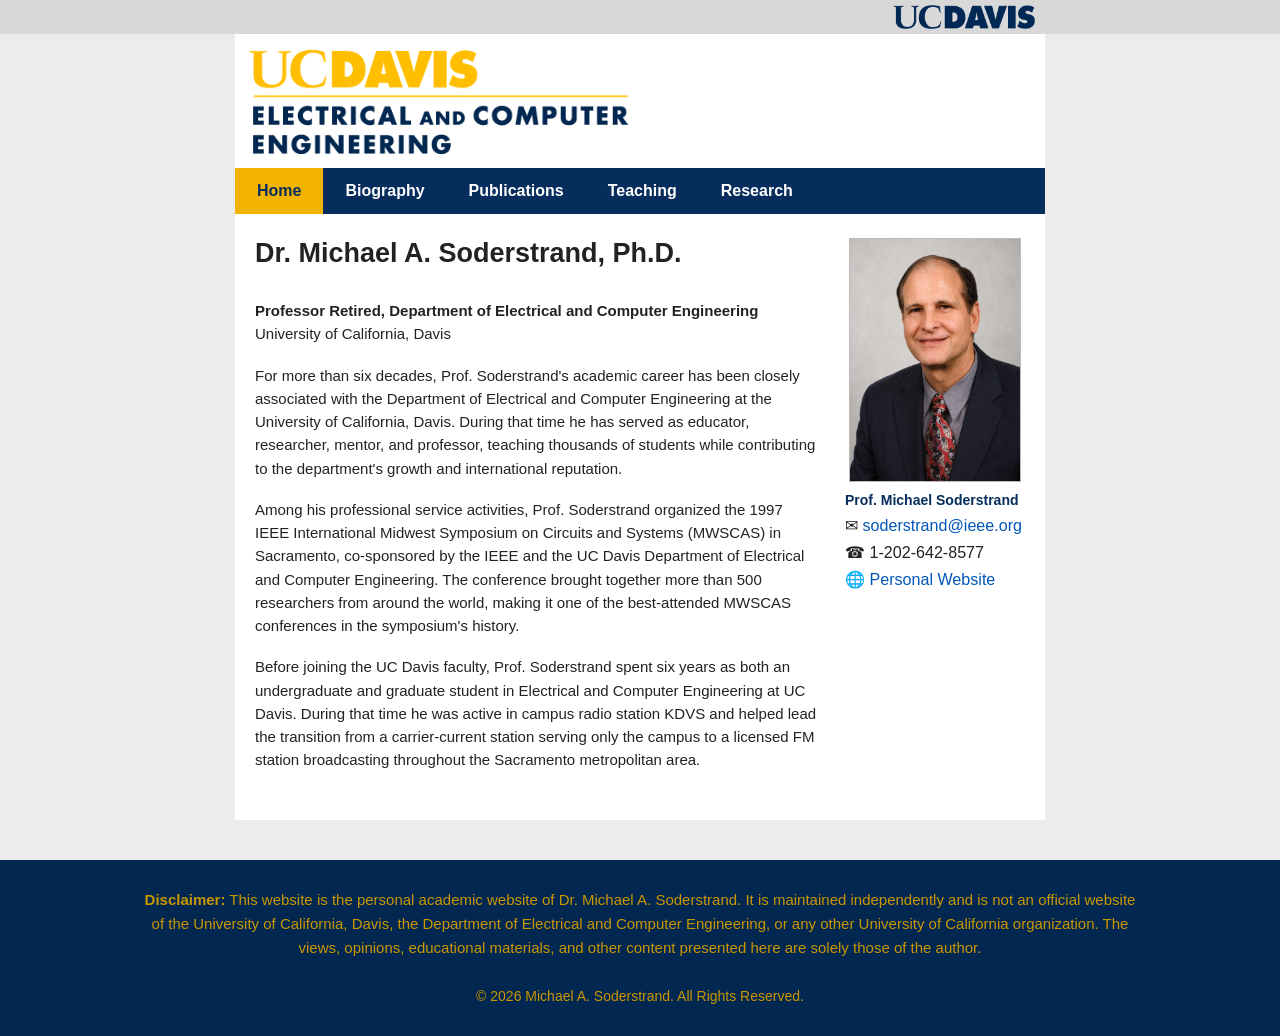
<file: index.html>
<!DOCTYPE html>

<html lang="en">
<head>
<meta charset="utf-8"/>
<meta content="width=device-width, initial-scale=1.0" name="viewport"/>
<title>UCDavis.tv</title>
<link href="css/main.css" rel="stylesheet"/>
</head>
<body>
<div class="topbar">
<div class="page">
<img alt="UC Davis" class="ucd-top-logo" src="images/logo1.png"/>
</div>
</div>
<div class="page">
<header class="masthead">
<img alt="UC Davis ECE" class="logo" src="images/logo.png"/>
</header>
<nav class="nav">
<a class="active" href="#">Home</a>
<a href="#">Biography</a>
<a href="#">Publications</a>
<a href="#">Teaching</a>
<a href="#">Research</a>
</nav>
<main class="content">
<section class="left">
<h1>Dr. Michael A. Soderstrand, Ph.D.</h1>
<div style="height:0.5em;"></div>
<p><strong>Professor Retired, Department of Electrical and Computer Engineering</strong><br/>
University of California, Davis</p>

<p class="intro">For more than six decades, Prof. Soderstrand's academic career has been closely associated with the Department of Electrical and Computer Engineering at the University of California, Davis. During that time he has served as educator, researcher, mentor, and professor, teaching thousands of students while contributing to the department's growth and international reputation.</p>
<p>Among his professional service activities, Prof. Soderstrand organized the 1997 IEEE International Midwest Symposium on Circuits and Systems (MWSCAS) in Sacramento, co-sponsored by the IEEE and the UC Davis Department of Electrical and Computer Engineering. The conference brought together more than 500 researchers from around the world, making it one of the best-attended MWSCAS conferences in the symposium's history.</p>
<p>Before joining the UC Davis faculty, Prof. Soderstrand spent six years as both an undergraduate and graduate student in Electrical and Computer Engineering at UC Davis. During that time he was active in campus radio station KDVS and helped lead the transition from a carrier-current station serving only the campus to a licensed FM station broadcasting throughout the Sacramento metropolitan area.</p>

</section>
<aside class="right">
<img alt="Prof. Michael Soderstrand" class="portrait" src="images/soderstrand.jpg"/>
<div class="contact">
<h2>Prof. Michael Soderstrand</h2>
<p style="font-size:1.15em;">✉ <a href="mailto:soderstrand@ieee.org">soderstrand@ieee.org</a></p>
<p style="font-size:1.15em;">☎ 1-202-642-8577</p>
<p style="font-size:1.15em;">🌐 <a href="http://soderstrand.com">Personal Website</a></p>
</div>
</aside>
</main>
</div>

<footer style="background:#022851;color:#C99700;margin-top:40px;padding:28px 40px;text-align:center;">
  <div style="max-width:1000px;margin:0 auto;font-size:15px;line-height:1.6;">
    <strong>Disclaimer:</strong> This website is the personal academic website of Dr. Michael A. Soderstrand.
    It is maintained independently and is not an official website of the University of California, Davis,
    the Department of Electrical and Computer Engineering, or any other University of California organization.
    The views, opinions, educational materials, and other content presented here are solely those of the author.
    <br/><br/>
    <span style="font-size:14px;">&copy; 2026 Michael A. Soderstrand. All Rights Reserved.</span>
  </div>
</footer>

</body>
</html>
</file>
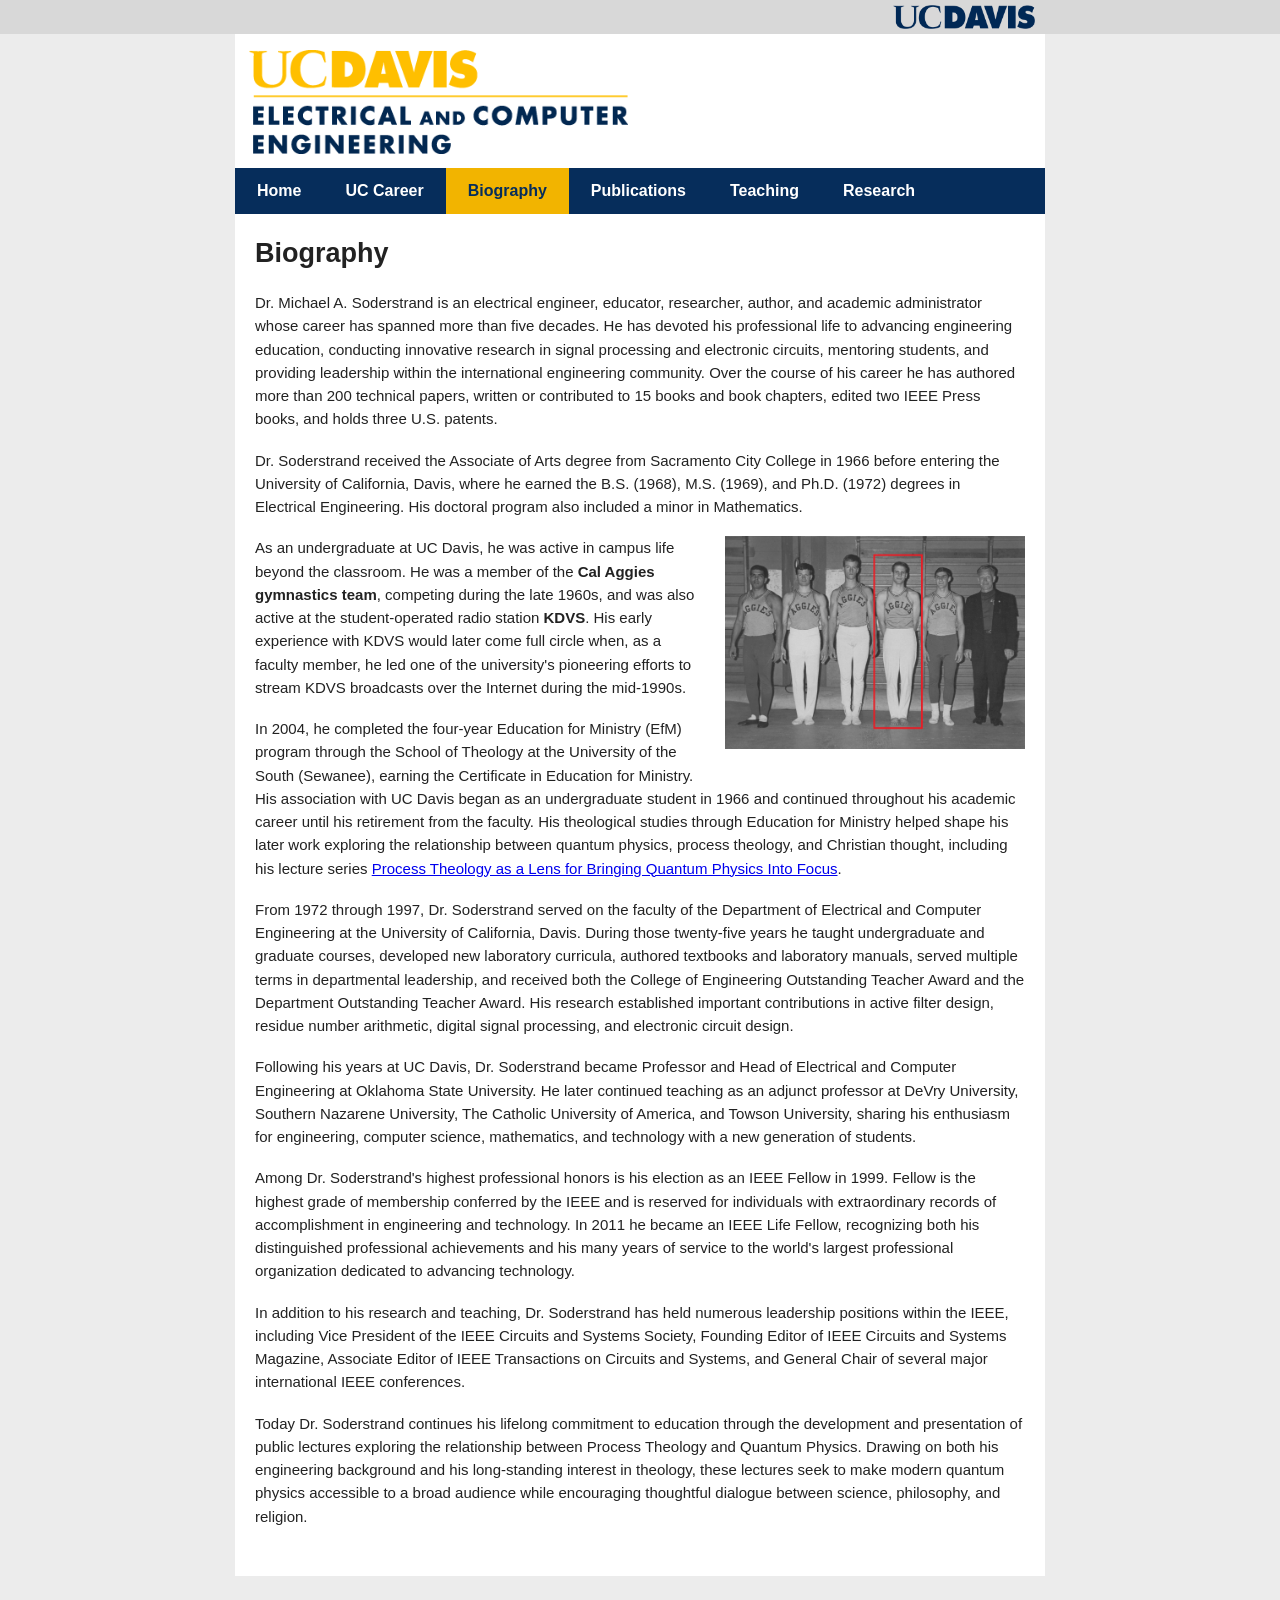
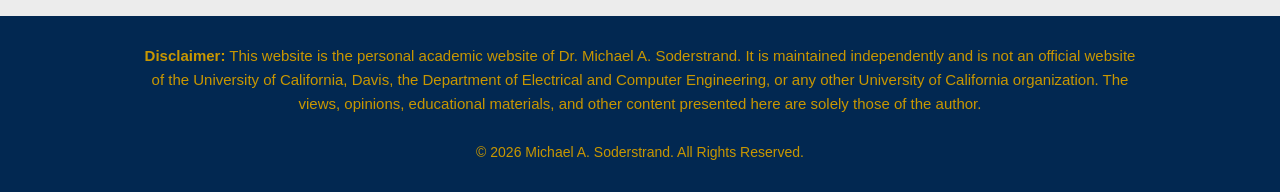
<file: biography.html>
<!DOCTYPE html>

<html lang="en">
<head>
<meta charset="utf-8"/>
<meta content="width=device-width, initial-scale=1.0" name="viewport"/>
<title>UCDavis.tv</title>
<link href="css/main.css" rel="stylesheet"/>
</head>
<body>
<div class="topbar">
<div class="page">
<img alt="UC Davis" class="ucd-top-logo" src="images/logo1.png"/>
</div>
</div>
<div class="page">
<header class="masthead">
<img alt="UC Davis ECE" class="logo" src="images/logo.png"/>
</header>
<nav class="nav">
<a href="index.html">Home</a>
<a href="uc-career.html">UC Career</a>
<a class="active" href="biography.html">Biography</a>
<a href="publications.html">Publications</a>
<a href="teaching.html">Teaching</a>
<a href="research.html">Research</a>
</nav>
<main class="content"><section class="left"><h1>Biography</h1><p>Dr. Michael A. Soderstrand is an electrical engineer, educator, researcher, author, and academic administrator whose career has spanned more than five decades. He has devoted his professional life to advancing engineering education, conducting innovative research in signal processing and electronic circuits, mentoring students, and providing leadership within the international engineering community. Over the course of his career he has authored more than 200 technical papers, written or contributed to 15 books and book chapters, edited two IEEE Press books, and holds three U.S. patents.</p>
<p>Dr. Soderstrand received the Associate of Arts degree from Sacramento City College in 1966 before entering the University of California, Davis, where he earned the B.S. (1968), M.S. (1969), and Ph.D. (1972) degrees in Electrical Engineering. His doctoral program also included a minor in Mathematics.</p>
<img alt="Cal Aggies Gymnastics Team" src="photos/aggies.jpg" style="float:right;width:300px;margin:0 0 20px 25px;"/>
<p>As an undergraduate at UC Davis, he was active in campus life beyond the classroom. He was a member of the <strong>Cal Aggies gymnastics team</strong>, competing during the late 1960s, and was also active at the student-operated radio station <strong>KDVS</strong>. His early experience with KDVS would later come full circle when, as a faculty member, he led one of the university's pioneering efforts to stream KDVS broadcasts over the Internet during the mid-1990s.</p>
<p>In 2004, he completed the four-year Education for Ministry (EfM) program through the School of Theology at the University of the South (Sewanee), earning the Certificate in Education for Ministry. His association with UC Davis began as an undergraduate student in 1966 and continued throughout his academic career until his retirement from the faculty. His theological studies through Education for Ministry helped shape his later work exploring the relationship between quantum physics, process theology, and Christian thought, including his lecture series <a href="http://ProcessQuantum.org">Process Theology as a Lens for Bringing Quantum Physics Into Focus</a>.</p>
<div style="clear:both;"></div>
<p>From 1972 through 1997, Dr. Soderstrand served on the faculty of the Department of Electrical and Computer Engineering at the University of California, Davis. During those twenty-five years he taught undergraduate and graduate courses, developed new laboratory curricula, authored textbooks and laboratory manuals, served multiple terms in departmental leadership, and received both the College of Engineering Outstanding Teacher Award and the Department Outstanding Teacher Award. His research established important contributions in active filter design, residue number arithmetic, digital signal processing, and electronic circuit design.</p><p>Following his years at UC Davis, Dr. Soderstrand became Professor and Head of Electrical and Computer Engineering at Oklahoma State University. He later continued teaching as an adjunct professor at DeVry University, Southern Nazarene University, The Catholic University of America, and Towson University, sharing his enthusiasm for engineering, computer science, mathematics, and technology with a new generation of students.</p><p>Among Dr. Soderstrand's highest professional honors is his election as an IEEE Fellow in 1999. Fellow is the highest grade of membership conferred by the IEEE and is reserved for individuals with extraordinary records of accomplishment in engineering and technology. In 2011 he became an IEEE Life Fellow, recognizing both his distinguished professional achievements and his many years of service to the world's largest professional organization dedicated to advancing technology.</p><p>In addition to his research and teaching, Dr. Soderstrand has held numerous leadership positions within the IEEE, including Vice President of the IEEE Circuits and Systems Society, Founding Editor of IEEE Circuits and Systems Magazine, Associate Editor of IEEE Transactions on Circuits and Systems, and General Chair of several major international IEEE conferences.</p><p>Today Dr. Soderstrand continues his lifelong commitment to education through the development and presentation of public lectures exploring the relationship between Process Theology and Quantum Physics. Drawing on both his engineering background and his long-standing interest in theology, these lectures seek to make modern quantum physics accessible to a broad audience while encouraging thoughtful dialogue between science, philosophy, and religion.</p></section></main>
</div>
<footer style="background:#022851;color:#C99700;margin-top:40px;padding:28px 40px;text-align:center;">
<div style="max-width:1000px;margin:0 auto;font-size:15px;line-height:1.6;">
<strong>Disclaimer:</strong> This website is the personal academic website of Dr. Michael A. Soderstrand.
    It is maintained independently and is not an official website of the University of California, Davis,
    the Department of Electrical and Computer Engineering, or any other University of California organization.
    The views, opinions, educational materials, and other content presented here are solely those of the author.
    <br/><br/>
<span style="font-size:14px;">© 2026 Michael A. Soderstrand. All Rights Reserved.</span>
</div>
</footer>
</body>
</html>
</file>
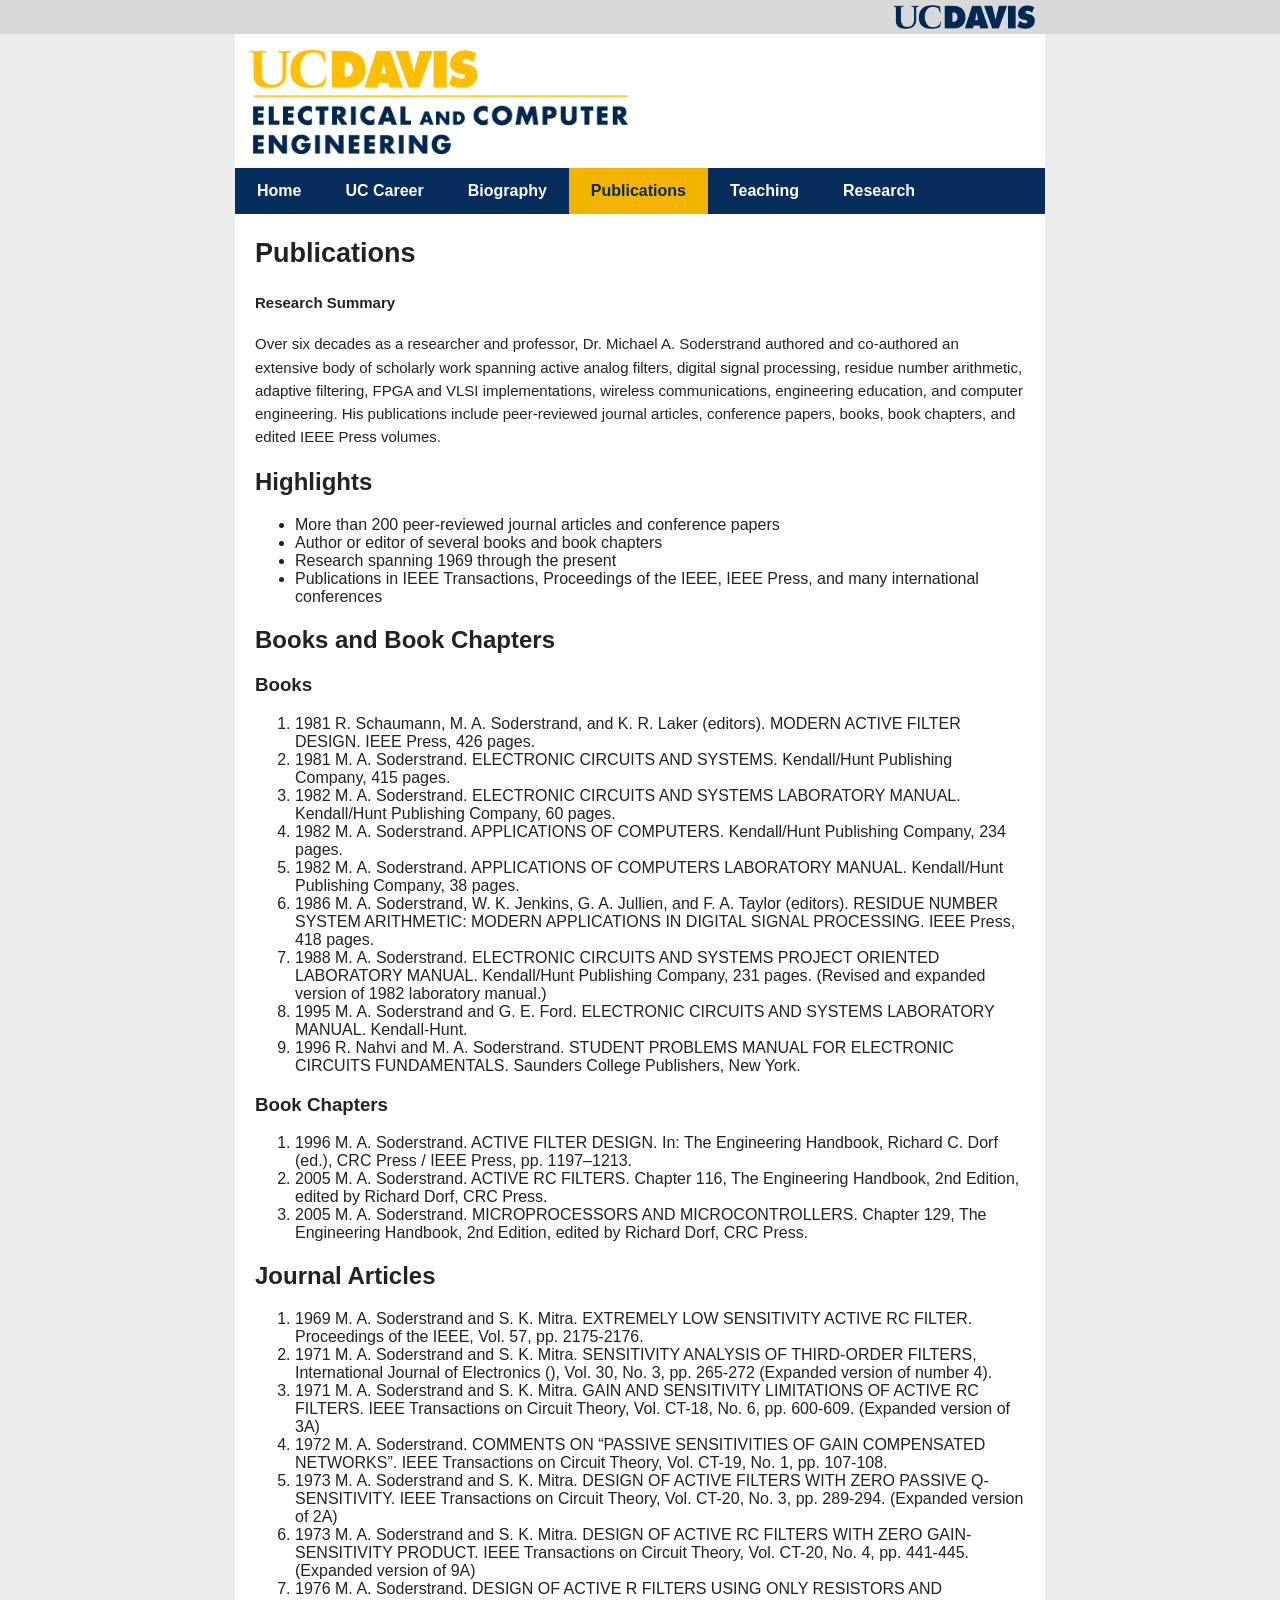
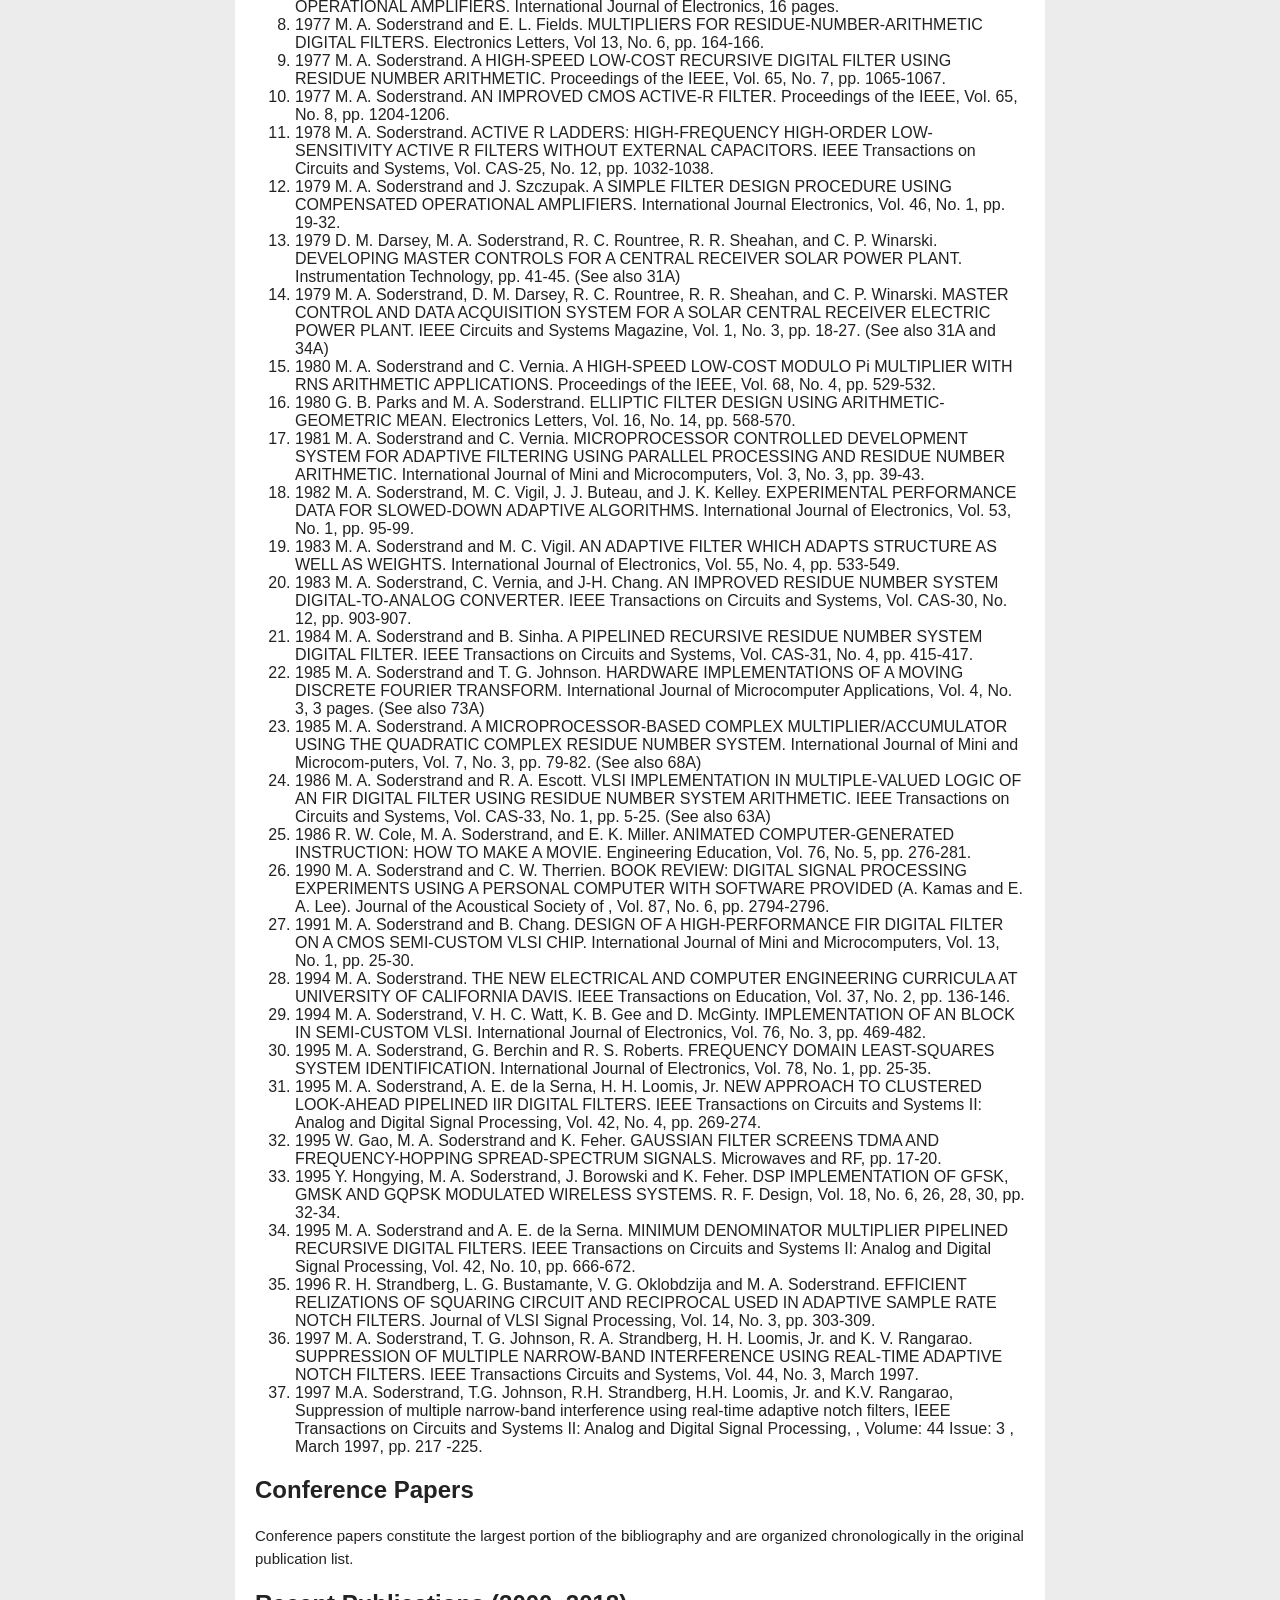
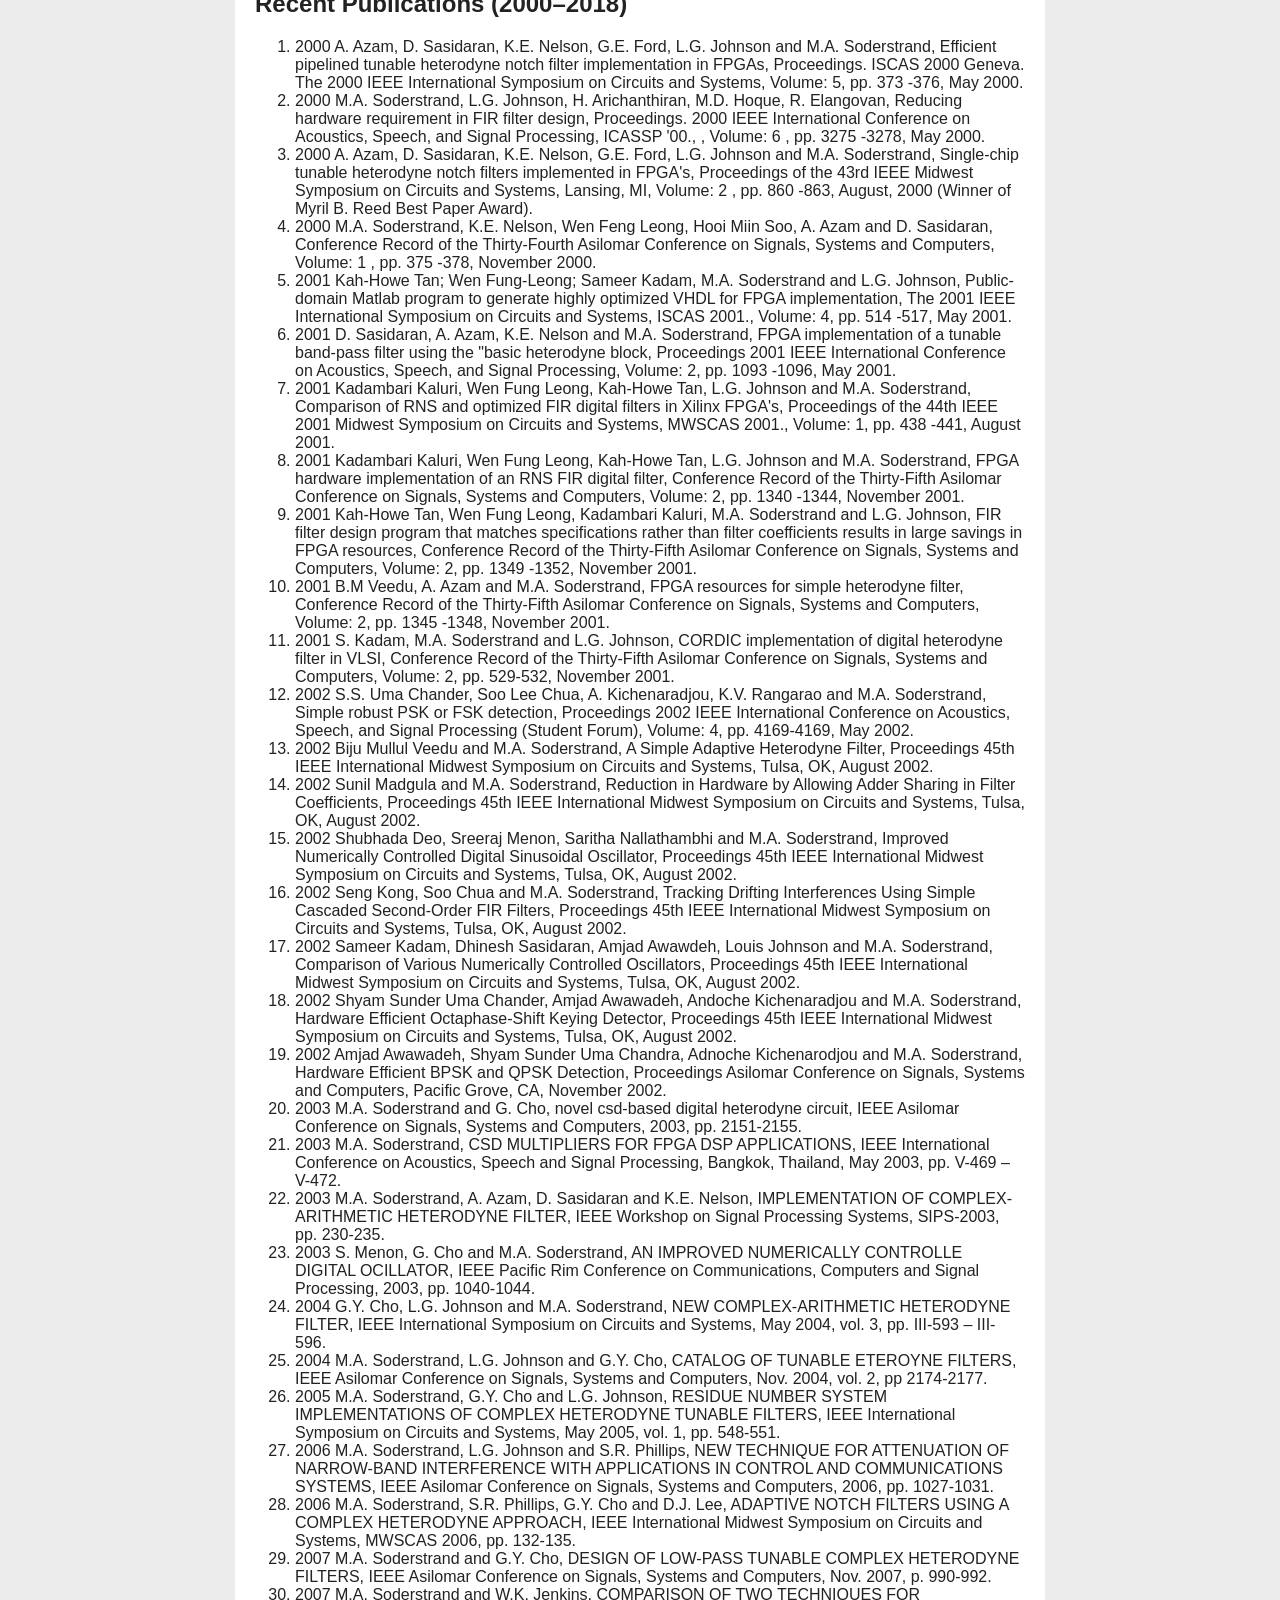
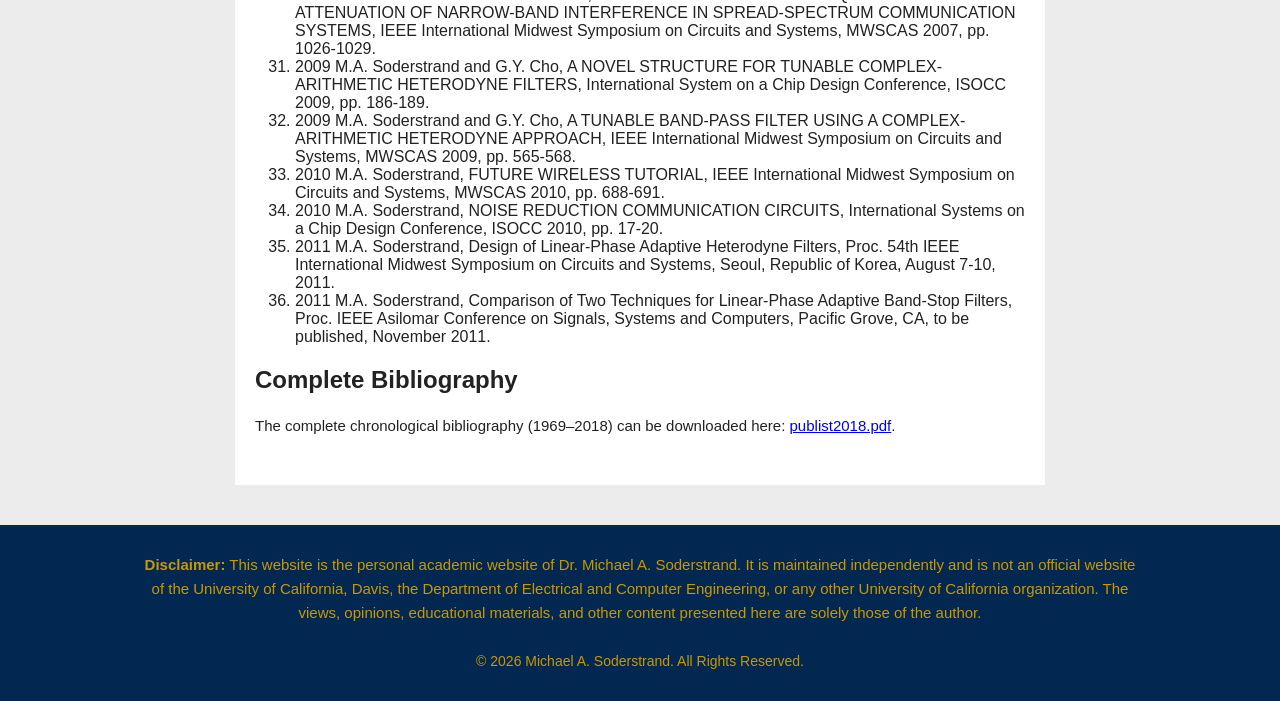
<file: publications.html>
<!DOCTYPE html>

<html lang="en">
<head>
<meta charset="utf-8"/>
<meta content="width=device-width, initial-scale=1.0" name="viewport"/>
<title>UCDavis.tv</title>
<link href="css/main.css" rel="stylesheet"/>
</head>
<body>
<div class="topbar">
<div class="page">
<img alt="UC Davis" class="ucd-top-logo" src="images/logo1.png"/>
</div>
</div>
<div class="page">
<header class="masthead">
<img alt="UC Davis ECE" class="logo" src="images/logo.png"/>
</header>
<nav class="nav">
<a href="index.html">Home</a>
<a href="uc-career.html">UC Career</a>
<a href="biography.html">Biography</a>
<a class="active" href="publications.html">Publications</a>
<a href="teaching.html">Teaching</a>
<a href="research.html">Research</a>
</nav>
<main class="content"><section class="left">
<h1>Publications</h1>
<p><strong>Research Summary</strong></p>
<p>Over six decades as a researcher and professor, Dr. Michael A. Soderstrand authored and co-authored an extensive body of scholarly work spanning active analog filters, digital signal processing, residue number arithmetic, adaptive filtering, FPGA and VLSI implementations, wireless communications, engineering education, and computer engineering. His publications include peer-reviewed journal articles, conference papers, books, book chapters, and edited IEEE Press volumes.</p>
<h2>Highlights</h2>
<ul>
<li>More than 200 peer-reviewed journal articles and conference papers</li>
<li>Author or editor of several books and book chapters</li>
<li>Research spanning 1969 through the present</li>
<li>Publications in IEEE Transactions, Proceedings of the IEEE, IEEE Press, and many international conferences</li>
</ul>
<h2>Books and Book Chapters</h2>
<div><h3>Books</h3><ol><li>1981 R. Schaumann, M. A. Soderstrand, and K. R. Laker (editors). MODERN ACTIVE FILTER DESIGN. IEEE Press, 426 pages.</li><li>1981 M. A. Soderstrand. ELECTRONIC CIRCUITS AND SYSTEMS. Kendall/Hunt Publishing Company, 415 pages.</li><li>1982 M. A. Soderstrand. ELECTRONIC CIRCUITS AND SYSTEMS LABORATORY MANUAL. Kendall/Hunt Publishing Company, 60 pages.</li><li>1982 M. A. Soderstrand. APPLICATIONS OF COMPUTERS. Kendall/Hunt Publishing Company, 234 pages.</li><li>1982 M. A. Soderstrand. APPLICATIONS OF COMPUTERS LABORATORY MANUAL. Kendall/Hunt Publishing Company, 38 pages.</li><li>1986 M. A. Soderstrand, W. K. Jenkins, G. A. Jullien, and F. A. Taylor (editors). RESIDUE NUMBER SYSTEM ARITHMETIC: MODERN APPLICATIONS IN DIGITAL SIGNAL PROCESSING. IEEE Press, 418 pages.</li><li>1988 M. A. Soderstrand. ELECTRONIC CIRCUITS AND SYSTEMS PROJECT ORIENTED LABORATORY MANUAL. Kendall/Hunt Publishing Company, 231 pages. (Revised and expanded version of 1982 laboratory manual.)</li><li>1995 M. A. Soderstrand and G. E. Ford. ELECTRONIC CIRCUITS AND SYSTEMS LABORATORY MANUAL. Kendall-Hunt.</li><li>1996 R. Nahvi and M. A. Soderstrand. STUDENT PROBLEMS MANUAL FOR ELECTRONIC CIRCUITS FUNDAMENTALS. Saunders College Publishers, New York.</li></ol><h3>Book Chapters</h3><ol><li>1996 M. A. Soderstrand. ACTIVE FILTER DESIGN. In: The Engineering Handbook, Richard C. Dorf (ed.), CRC Press / IEEE Press, pp. 1197–1213.</li><li>2005 M. A. Soderstrand. ACTIVE RC FILTERS. Chapter 116, The Engineering Handbook, 2nd Edition, edited by Richard Dorf, CRC Press.</li><li>2005 M. A. Soderstrand. MICROPROCESSORS AND MICROCONTROLLERS. Chapter 129, The Engineering Handbook, 2nd Edition, edited by Richard Dorf, CRC Press.</li></ol></div>
<h2>Journal Articles</h2>
<ol><li>1969	M. A. Soderstrand and S. K. Mitra.  EXTREMELY LOW SENSITIVITY ACTIVE RC FILTER.  Proceedings of the IEEE, Vol. 57, pp. 2175-2176.</li><li>1971	M. A. Soderstrand and S. K. Mitra.  SENSITIVITY ANALYSIS OF THIRD-ORDER FILTERS, International Journal of Electronics (), Vol. 30, No. 3, pp. 265-272 (Expanded version of number 4).</li><li>1971	M. A. Soderstrand and S. K. Mitra.  GAIN AND SENSITIVITY LIMITATIONS OF ACTIVE RC FILTERS.  IEEE Transactions on Circuit Theory, Vol. CT-18, No. 6, pp. 600-609.  (Expanded version of 3A)</li><li>1972	M. A. Soderstrand.  COMMENTS ON “PASSIVE SENSITIVITIES OF GAIN COMPENSATED NETWORKS”.  IEEE Transactions on Circuit Theory, Vol. CT-19, No. 1, pp. 107-108.</li><li>1973	M. A. Soderstrand and S. K. Mitra.  DESIGN OF ACTIVE FILTERS WITH ZERO PASSIVE Q-SENSITIVITY.  IEEE Transactions on Circuit Theory, Vol. CT-20, No. 3, pp. 289-294.  (Expanded version of 2A)</li><li>1973	M. A. Soderstrand and S. K. Mitra.  DESIGN OF ACTIVE RC FILTERS WITH ZERO GAIN-SENSITIVITY PRODUCT.  IEEE Transactions on Circuit Theory, Vol. CT-20, No. 4, pp. 441-445.  (Expanded version of 9A)</li><li>1976	M. A. Soderstrand.  DESIGN OF ACTIVE R FILTERS USING ONLY RESISTORS AND OPERATIONAL AMPLIFIERS.  International Journal of Electronics, 16 pages.</li><li>1977	M. A. Soderstrand and E. L. Fields.  MULTIPLIERS FOR RESIDUE-NUMBER-ARITHMETIC DIGITAL FILTERS.  Electronics Letters, Vol 13, No. 6, pp. 164-166.</li><li>1977	M. A. Soderstrand.  A HIGH-SPEED LOW-COST RECURSIVE DIGITAL FILTER USING RESIDUE NUMBER ARITHMETIC.  Proceedings of the IEEE, Vol. 65, No. 7, pp. 1065-1067.</li><li>1977	M. A. Soderstrand.  AN IMPROVED CMOS ACTIVE-R FILTER.  Proceedings of the IEEE, Vol. 65, No. 8, pp. 1204-1206.</li><li>1978	M. A. Soderstrand.  ACTIVE R LADDERS:  HIGH-FREQUENCY HIGH-ORDER LOW-SENSITIVITY ACTIVE R FILTERS WITHOUT EXTERNAL CAPACITORS.  IEEE Transactions on Circuits and Systems, Vol. CAS-25, No. 12, pp. 1032-1038.</li><li>1979	M. A. Soderstrand and J. Szczupak.  A SIMPLE FILTER DESIGN PROCEDURE USING COMPENSATED OPERATIONAL AMPLIFIERS.  International Journal Electronics, Vol. 46, No. 1, pp. 19-32.</li><li>1979	D. M. Darsey, M. A. Soderstrand, R. C. Rountree, R. R. Sheahan, and C. P. Winarski.  DEVELOPING MASTER CONTROLS FOR A CENTRAL RECEIVER SOLAR POWER PLANT.  Instrumentation Technology, pp. 41-45.  (See also 31A)</li><li>1979	M. A. Soderstrand, D. M. Darsey, R. C. Rountree, R. R. Sheahan, and C. P. Winarski.  MASTER CONTROL AND DATA ACQUISITION SYSTEM FOR A SOLAR CENTRAL RECEIVER ELECTRIC POWER PLANT.  IEEE Circuits and Systems Magazine, Vol. 1, No. 3, pp. 18-27.  (See also 31A and 34A)</li><li>1980	M. A. Soderstrand and C. Vernia.  A HIGH-SPEED LOW-COST MODULO Pi MULTIPLIER WITH RNS ARITHMETIC APPLICATIONS.  Proceedings of the IEEE, Vol. 68, No. 4, pp. 529-532.</li><li>1980	G. B. Parks and M. A. Soderstrand.  ELLIPTIC FILTER DESIGN USING ARITHMETIC-GEOMETRIC MEAN.  Electronics Letters, Vol. 16, No. 14, pp. 568-570.</li><li>1981	M. A. Soderstrand and C. Vernia.  MICROPROCESSOR CONTROLLED DEVELOPMENT SYSTEM FOR ADAPTIVE FILTERING USING PARALLEL PROCESSING AND RESIDUE NUMBER ARITHMETIC.  International Journal of Mini and Microcomputers, Vol. 3, No. 3, pp. 39-43.</li><li>1982	M. A. Soderstrand, M. C. Vigil, J. J. Buteau, and J. K. Kelley.  EXPERIMENTAL PERFORMANCE DATA FOR SLOWED-DOWN ADAPTIVE ALGORITHMS.  International Journal of Electronics, Vol. 53, No. 1, pp. 95-99.</li><li>1983	M. A. Soderstrand and M. C. Vigil.  AN ADAPTIVE FILTER WHICH ADAPTS STRUCTURE AS WELL AS WEIGHTS.  International Journal of Electronics, Vol. 55, No. 4, pp. 533-549.</li><li>1983	M. A. Soderstrand, C. Vernia, and J-H. Chang.  AN IMPROVED RESIDUE NUMBER SYSTEM DIGITAL-TO-ANALOG CONVERTER.  IEEE Transactions on Circuits and Systems, Vol. CAS-30, No. 12, pp. 903-907.</li><li>1984	M. A. Soderstrand and B. Sinha.  A PIPELINED RECURSIVE RESIDUE NUMBER SYSTEM DIGITAL FILTER.  IEEE Transactions on Circuits and Systems, Vol. CAS-31, No. 4, pp. 415-417.</li><li>1985	M. A. Soderstrand and T. G. Johnson.  HARDWARE IMPLEMENTATIONS OF A MOVING DISCRETE FOURIER TRANSFORM.  International Journal of Microcomputer Applications, Vol. 4, No. 3, 3 pages.  (See also 73A)</li><li>1985	M. A. Soderstrand.  A MICROPROCESSOR-BASED COMPLEX MULTIPLIER/ACCUMULATOR USING THE QUADRATIC COMPLEX RESIDUE NUMBER SYSTEM.  International Journal of Mini and Microcom-puters, Vol. 7, No. 3, pp. 79-82.  (See also 68A)</li><li>1986	M. A. Soderstrand and R. A. Escott.  VLSI IMPLEMENTATION IN MULTIPLE-VALUED LOGIC OF AN FIR DIGITAL FILTER USING RESIDUE NUMBER SYSTEM ARITHMETIC.  IEEE Transactions on Circuits and Systems, Vol. CAS-33, No. 1, pp. 5-25.  (See also 63A)</li><li>1986	R. W. Cole, M. A. Soderstrand, and E. K. Miller.  ANIMATED COMPUTER-GENERATED INSTRUCTION:  HOW TO MAKE A MOVIE.  Engineering Education, Vol. 76, No. 5, pp. 276-281.</li><li>1990	M. A. Soderstrand and C. W. Therrien.  BOOK REVIEW:  DIGITAL SIGNAL PROCESSING EXPERIMENTS USING A PERSONAL COMPUTER WITH SOFTWARE PROVIDED (A. Kamas and E. A. Lee).  Journal of the Acoustical Society of , Vol. 87, No. 6, pp. 2794-2796.</li><li>1991	M. A. Soderstrand and B. Chang.  DESIGN OF A HIGH-PERFORMANCE FIR DIGITAL FILTER ON A CMOS SEMI-CUSTOM VLSI CHIP.  International Journal of Mini and Microcomputers, Vol. 13, No. 1, pp. 25-30.</li><li>1994	M. A. Soderstrand.  THE NEW ELECTRICAL AND COMPUTER ENGINEERING CURRICULA AT UNIVERSITY OF CALIFORNIA DAVIS.  IEEE Transactions on Education, Vol. 37, No. 2, pp. 136-146.</li><li>1994	M. A. Soderstrand, V. H. C. Watt, K. B. Gee and D. McGinty.  IMPLEMENTATION OF AN  BLOCK IN SEMI-CUSTOM VLSI.  International Journal of Electronics, Vol. 76, No. 3, pp. 469-482.</li><li>1995	M. A. Soderstrand, G. Berchin and R. S. Roberts.  FREQUENCY DOMAIN LEAST-SQUARES SYSTEM IDENTIFICATION.  International Journal of Electronics, Vol. 78, No. 1, pp. 25-35.</li><li>1995	M. A. Soderstrand, A. E. de la Serna, H. H. Loomis, Jr.  NEW APPROACH TO CLUSTERED LOOK-AHEAD PIPELINED IIR DIGITAL FILTERS.  IEEE Transactions on Circuits and Systems II: Analog and Digital Signal Processing, Vol. 42, No. 4, pp. 269-274.</li><li>1995	 W. Gao, M. A. Soderstrand and K. Feher.  GAUSSIAN FILTER SCREENS TDMA AND FREQUENCY-HOPPING SPREAD-SPECTRUM SIGNALS.  Microwaves and RF, pp. 17-20.</li><li>1995	Y. Hongying, M. A. Soderstrand, J. Borowski and K. Feher.  DSP IMPLEMENTATION OF GFSK, GMSK AND GQPSK MODULATED WIRELESS SYSTEMS.  R. F. Design, Vol. 18, No. 6, 26, 28, 30, pp. 32-34.</li><li>1995	M. A. Soderstrand and A. E. de la Serna.  MINIMUM DENOMINATOR MULTIPLIER PIPELINED RECURSIVE DIGITAL FILTERS.  IEEE Transactions on Circuits and Systems II: Analog and Digital Signal Processing, Vol. 42, No. 10, pp. 666-672.</li><li>1996	R. H. Strandberg, L. G. Bustamante, V. G. Oklobdzija and M. A. Soderstrand.  EFFICIENT RELIZATIONS OF SQUARING CIRCUIT AND RECIPROCAL USED IN ADAPTIVE SAMPLE RATE NOTCH FILTERS.  Journal of VLSI Signal Processing, Vol. 14, No. 3, pp. 303-309.</li><li>1997	M. A. Soderstrand, T. G. Johnson, R. A. Strandberg, H. H. Loomis, Jr. and K. V. Rangarao.  SUPPRESSION OF MULTIPLE NARROW-BAND INTERFERENCE USING REAL-TIME ADAPTIVE NOTCH FILTERS.  IEEE Transactions Circuits and Systems, Vol. 44, No. 3, March 1997.</li><li>1997	M.A. Soderstrand, T.G. Johnson, R.H. Strandberg, H.H. Loomis, Jr. and K.V. Rangarao, Suppression of multiple narrow-band interference using real-time adaptive notch filters, IEEE Transactions on Circuits and Systems II: Analog and Digital Signal Processing, , Volume: 44 Issue: 3 , March 1997, pp. 217 -225.</li></ol>
<h2>Conference Papers</h2>
<p>Conference papers constitute the largest portion of the bibliography and are organized chronologically in the original publication list.</p>
<h2>Recent Publications (2000–2018)</h2><ol><li>2000	A. Azam, D. Sasidaran, K.E. Nelson, G.E. Ford, L.G. Johnson and M.A. Soderstrand, Efficient pipelined tunable heterodyne notch filter implementation in FPGAs, Proceedings. ISCAS 2000 Geneva. The 2000 IEEE International Symposium on Circuits and Systems, Volume: 5, pp. 373 -376, May 2000.</li><li>2000	M.A. Soderstrand, L.G. Johnson, H. Arichanthiran, M.D. Hoque, R. Elangovan, Reducing hardware requirement in FIR filter design, Proceedings. 2000 IEEE International Conference on Acoustics, Speech, and Signal Processing, ICASSP '00., , Volume: 6 , pp. 3275 -3278, May 2000.</li><li>2000	A. Azam, D. Sasidaran, K.E. Nelson, G.E. Ford, L.G. Johnson and M.A. Soderstrand, Single-chip tunable heterodyne notch filters implemented in FPGA's, Proceedings of the 43rd IEEE Midwest Symposium on Circuits and Systems, Lansing, MI, Volume: 2 , pp. 860 -863, August, 2000 (Winner of Myril B. Reed Best Paper Award).</li><li>2000	M.A. Soderstrand, K.E. Nelson, Wen Feng Leong, Hooi Miin Soo, A. Azam and D. Sasidaran, Conference Record of the Thirty-Fourth Asilomar Conference on Signals, Systems and Computers, Volume: 1 , pp. 375 -378, November 2000.</li><li>2001	Kah-Howe Tan; Wen Fung-Leong; Sameer Kadam, M.A. Soderstrand and L.G. Johnson, Public-domain Matlab program to generate highly optimized VHDL for FPGA implementation, The 2001 IEEE International Symposium on Circuits and Systems, ISCAS 2001., Volume: 4, pp. 514 -517, May 2001.</li><li>2001	D. Sasidaran, A. Azam, K.E. Nelson and M.A. Soderstrand, FPGA implementation of a tunable band-pass filter using the "basic heterodyne block, Proceedings 2001 IEEE International Conference on Acoustics, Speech, and Signal Processing, Volume: 2, pp. 1093 -1096, May 2001.</li><li>2001	Kadambari Kaluri, Wen Fung Leong, Kah-Howe Tan, L.G. Johnson and M.A. Soderstrand, Comparison of RNS and optimized FIR digital filters in Xilinx FPGA's, Proceedings of the 44th IEEE 2001 Midwest Symposium on Circuits and Systems, MWSCAS 2001., Volume: 1, pp. 438 -441, August 2001.</li><li>2001	Kadambari Kaluri, Wen Fung Leong, Kah-Howe Tan, L.G. Johnson and M.A. Soderstrand, FPGA hardware implementation of an RNS FIR digital filter, Conference Record of the Thirty-Fifth Asilomar Conference on Signals, Systems and Computers, Volume: 2, pp. 1340 -1344, November 2001.</li><li>2001	Kah-Howe Tan, Wen Fung Leong, Kadambari Kaluri, M.A. Soderstrand and L.G. Johnson, FIR filter design program that matches specifications rather than filter coefficients results in large savings in FPGA resources, Conference Record of the Thirty-Fifth Asilomar Conference on Signals, Systems and Computers, Volume: 2, pp. 1349 -1352, November 2001.</li><li>2001	B.M Veedu, A. Azam and M.A. Soderstrand, FPGA resources for simple heterodyne filter, Conference Record of the Thirty-Fifth Asilomar Conference on Signals, Systems and Computers, Volume: 2, pp. 1345 -1348, November 2001.</li><li>2001	S. Kadam, M.A. Soderstrand and L.G. Johnson, CORDIC implementation of digital heterodyne filter in VLSI, Conference Record of the Thirty-Fifth Asilomar Conference on Signals, Systems and Computers, Volume: 2, pp. 529-532, November 2001.</li><li>2002	S.S. Uma Chander, Soo Lee Chua, A. Kichenaradjou, K.V. Rangarao and M.A. Soderstrand, Simple robust PSK or FSK detection, Proceedings 2002 IEEE International Conference on Acoustics, Speech, and Signal Processing (Student Forum), Volume: 4, pp. 4169-4169, May 2002.</li><li>2002	Biju Mullul Veedu and M.A. Soderstrand, A Simple Adaptive Heterodyne Filter, Proceedings 45th IEEE International Midwest Symposium on Circuits and Systems, Tulsa, OK, August 2002.</li><li>2002	Sunil Madgula and M.A. Soderstrand, Reduction in Hardware by Allowing Adder Sharing in Filter Coefficients, Proceedings 45th IEEE International Midwest Symposium on Circuits and Systems, Tulsa, OK, August 2002.</li><li>2002	Shubhada Deo, Sreeraj Menon, Saritha Nallathambhi and M.A. Soderstrand, Improved Numerically Controlled Digital Sinusoidal Oscillator, Proceedings 45th IEEE International Midwest Symposium on Circuits and Systems, Tulsa, OK, August 2002.</li><li>2002	Seng Kong, Soo Chua and M.A. Soderstrand, Tracking Drifting Interferences Using Simple Cascaded Second-Order FIR Filters, Proceedings 45th IEEE International Midwest Symposium on Circuits and Systems, Tulsa, OK, August 2002.</li><li>2002	Sameer Kadam, Dhinesh Sasidaran, Amjad Awawdeh, Louis Johnson and M.A. Soderstrand, Comparison of Various Numerically Controlled Oscillators, Proceedings 45th IEEE International Midwest Symposium on Circuits and Systems, Tulsa, OK, August 2002.</li><li>2002	Shyam Sunder Uma Chander, Amjad Awawadeh, Andoche Kichenaradjou and M.A. Soderstrand, Hardware Efficient Octaphase-Shift Keying Detector, Proceedings 45th IEEE International Midwest Symposium on Circuits and Systems, Tulsa, OK, August 2002.</li><li>2002	Amjad Awawadeh, Shyam Sunder Uma Chandra, Adnoche Kichenarodjou and M.A. Soderstrand, Hardware Efficient BPSK and QPSK Detection, Proceedings Asilomar Conference on Signals, Systems and Computers, Pacific Grove, CA, November 2002.</li><li>2003	M.A. Soderstrand and G. Cho, novel csd-based digital heterodyne circuit, IEEE Asilomar Conference on Signals, Systems and Computers, 2003, pp. 2151-2155.</li><li>2003	M.A. Soderstrand, CSD MULTIPLIERS FOR FPGA DSP APPLICATIONS, IEEE International Conference on Acoustics, Speech and Signal Processing, Bangkok, Thailand, May 2003, pp. V-469 – V-472.</li><li>2003	M.A. Soderstrand, A. Azam, D. Sasidaran and K.E. Nelson, IMPLEMENTATION OF COMPLEX-ARITHMETIC HETERODYNE FILTER, IEEE Workshop on Signal Processing Systems, SIPS-2003, pp. 230-235.</li><li>2003	S. Menon, G. Cho and M.A. Soderstrand, AN IMPROVED NUMERICALLY CONTROLLE DIGITAL OCILLATOR, IEEE Pacific Rim Conference on Communications, Computers and Signal Processing, 2003, pp. 1040-1044.</li><li>2004	G.Y. Cho, L.G. Johnson and M.A. Soderstrand, NEW COMPLEX-ARITHMETIC HETERODYNE FILTER, IEEE International Symposium on Circuits and Systems, May 2004, vol. 3, pp. III-593 – III-596.</li><li>2004	M.A. Soderstrand, L.G. Johnson and G.Y. Cho, CATALOG OF TUNABLE ETEROYNE FILTERS, IEEE Asilomar Conference on Signals, Systems and Computers, Nov. 2004, vol. 2, pp 2174-2177.</li><li>2005	M.A. Soderstrand, G.Y. Cho and L.G. Johnson, RESIDUE NUMBER SYSTEM IMPLEMENTATIONS OF COMPLEX HETERODYNE TUNABLE FILTERS, IEEE International Symposium on Circuits and Systems, May 2005, vol. 1, pp. 548-551.</li><li>2006	M.A. Soderstrand, L.G. Johnson and S.R. Phillips, NEW TECHNIQUE FOR ATTENUATION OF NARROW-BAND INTERFERENCE WITH APPLICATIONS IN CONTROL AND COMMUNICATIONS SYSTEMS, IEEE Asilomar Conference on Signals, Systems and Computers, 2006, pp. 1027-1031.</li><li>2006	M.A. Soderstrand, S.R. Phillips, G.Y. Cho and D.J. Lee, ADAPTIVE NOTCH FILTERS USING A COMPLEX HETERODYNE APPROACH, IEEE International Midwest Symposium on Circuits and Systems, MWSCAS 2006, pp. 132-135.</li><li>2007	M.A. Soderstrand and G.Y. Cho, DESIGN OF LOW-PASS TUNABLE COMPLEX HETERODYNE FILTERS, IEEE Asilomar Conference on Signals, Systems and Computers, Nov. 2007, p. 990-992.</li><li>2007	M.A. Soderstrand and W.K. Jenkins, COMPARISON OF TWO TECHNIQUES FOR ATTENUATION OF NARROW-BAND INTERFERENCE IN SPREAD-SPECTRUM COMMUNICATION SYSTEMS, IEEE International Midwest Symposium on Circuits and Systems, MWSCAS 2007, pp. 1026-1029.</li><li>2009	M.A. Soderstrand and G.Y. Cho, A NOVEL STRUCTURE FOR TUNABLE COMPLEX-ARITHMETIC HETERODYNE FILTERS, International System on a Chip Design Conference, ISOCC 2009, pp. 186-189.</li><li>2009	M.A. Soderstrand and G.Y. Cho, A TUNABLE BAND-PASS FILTER USING A COMPLEX-ARITHMETIC HETERODYNE APPROACH, IEEE International Midwest Symposium on Circuits and Systems, MWSCAS 2009, pp. 565-568.</li><li>2010	M.A. Soderstrand, FUTURE WIRELESS TUTORIAL, IEEE International Midwest Symposium on Circuits and Systems, MWSCAS 2010, pp. 688-691.</li><li>2010	M.A. Soderstrand, NOISE REDUCTION COMMUNICATION CIRCUITS, International Systems on a Chip Design Conference, ISOCC 2010, pp. 17-20.</li><li>2011	M.A. Soderstrand, Design of Linear-Phase Adaptive Heterodyne Filters, Proc. 54th IEEE International Midwest Symposium on Circuits and Systems, Seoul, Republic of Korea, August 7-10, 2011.</li><li>2011	M.A. Soderstrand, Comparison of Two Techniques for Linear-Phase Adaptive Band-Stop Filters, Proc. IEEE Asilomar Conference on Signals, Systems and Computers, Pacific Grove, CA, to be published, November 2011.</li></ol>
<h2>Complete Bibliography</h2>
<p>The complete chronological bibliography (1969–2018) can be downloaded here: <a href="publist2018.pdf">publist2018.pdf</a>.</p>
</section>
</main>
</div>
<footer style="background:#022851;color:#C99700;margin-top:40px;padding:28px 40px;text-align:center;">
<div style="max-width:1000px;margin:0 auto;font-size:15px;line-height:1.6;">
<strong>Disclaimer:</strong> This website is the personal academic website of Dr. Michael A. Soderstrand.
    It is maintained independently and is not an official website of the University of California, Davis,
    the Department of Electrical and Computer Engineering, or any other University of California organization.
    The views, opinions, educational materials, and other content presented here are solely those of the author.
    <br/><br/>
<span style="font-size:14px;">© 2026 Michael A. Soderstrand. All Rights Reserved.</span>
</div>
</footer>
</body>
</html>
</file>
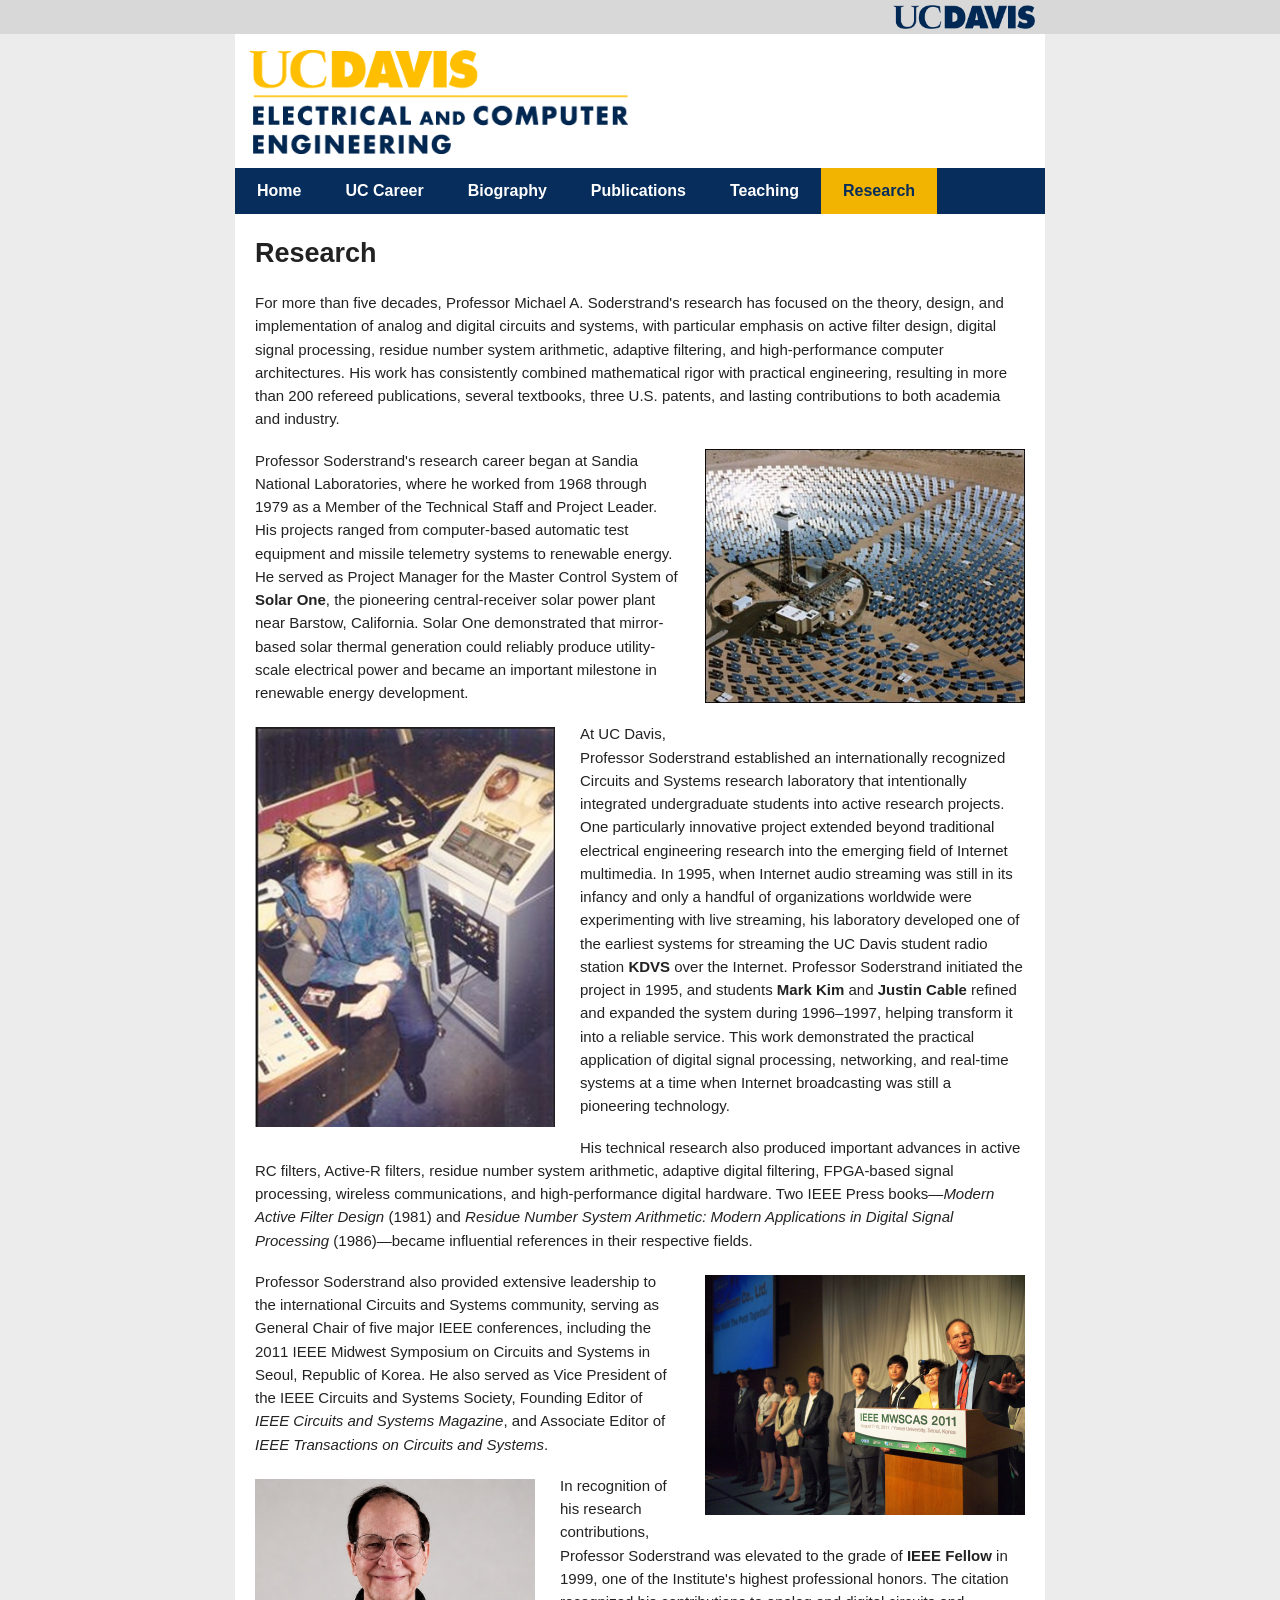
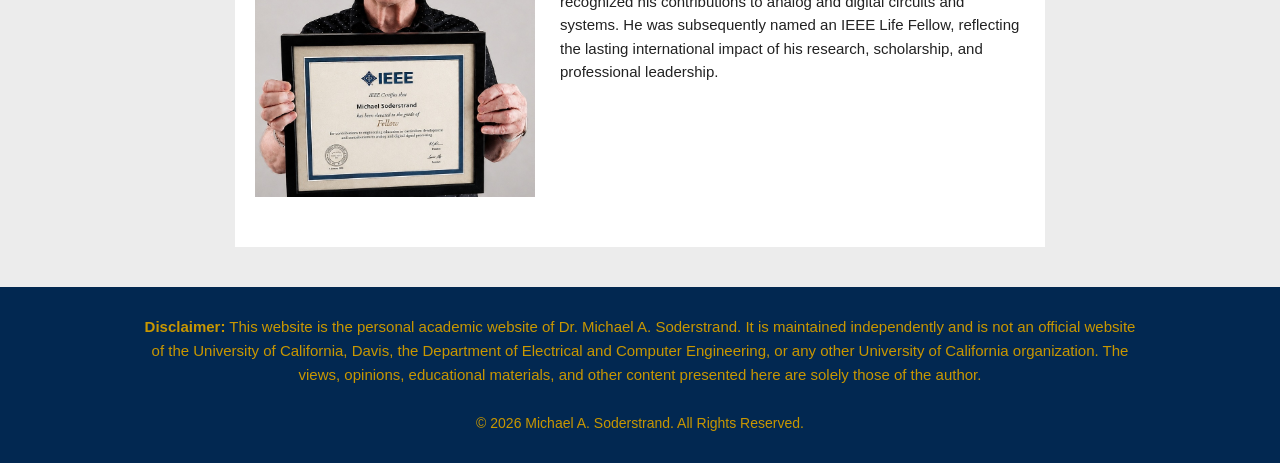
<file: research.html>
<!DOCTYPE html>

<html lang="en">
<head>
<meta charset="utf-8"/>
<meta content="width=device-width, initial-scale=1.0" name="viewport"/>
<title>UCDavis.tv</title>
<link href="css/main.css" rel="stylesheet"/>
</head>
<body>
<div class="topbar">
<div class="page">
<img alt="UC Davis" class="ucd-top-logo" src="images/logo1.png"/>
</div>
</div>
<div class="page">
<header class="masthead">
<img alt="UC Davis ECE" class="logo" src="images/logo.png"/>
</header>
<nav class="nav">
<a href="index.html">Home</a>
<a href="uc-career.html">UC Career</a>
<a href="biography.html">Biography</a>
<a href="publications.html">Publications</a>
<a href="teaching.html">Teaching</a>
<a class="active" href="research.html">Research</a>
</nav>
<main class="content"><section class="left">
<h1>Research</h1>
<p>For more than five decades, Professor Michael A. Soderstrand's research has focused on the theory, design, and implementation of analog and digital circuits and systems, with particular emphasis on active filter design, digital signal processing, residue number system arithmetic, adaptive filtering, and high-performance computer architectures. His work has consistently combined mathematical rigor with practical engineering, resulting in more than 200 refereed publications, several textbooks, three U.S. patents, and lasting contributions to both academia and industry.</p>
<img alt="Solar One" src="photos/solarone.jpg" style="float:right;width:320px;margin:0 0 20px 25px;"/>
<p>Professor Soderstrand's research career began at Sandia National Laboratories, where he worked from 1968 through 1979 as a Member of the Technical Staff and Project Leader. His projects ranged from computer-based automatic test equipment and missile telemetry systems to renewable energy. He served as Project Manager for the Master Control System of <strong>Solar One</strong>, the pioneering central-receiver solar power plant near Barstow, California. Solar One demonstrated that mirror-based solar thermal generation could reliably produce utility-scale electrical power and became an important milestone in renewable energy development.</p>
<img alt="KDVS Studio" src="photos/kdvs.jpg" style="float:left;width:300px;margin:5px 25px 20px 0;"/>
<p>At UC Davis, Professor Soderstrand established an internationally recognized Circuits and Systems research laboratory that intentionally integrated undergraduate students into active research projects. One particularly innovative project extended beyond traditional electrical engineering research into the emerging field of Internet multimedia. In 1995, when Internet audio streaming was still in its infancy and only a handful of organizations worldwide were experimenting with live streaming, his laboratory developed one of the earliest systems for streaming the UC Davis student radio station <strong>KDVS</strong> over the Internet. Professor Soderstrand initiated the project in 1995, and students <strong>Mark Kim</strong> and <strong>Justin Cable</strong> refined and expanded the system during 1996–1997, helping transform it into a reliable service. This work demonstrated the practical application of digital signal processing, networking, and real-time systems at a time when Internet broadcasting was still a pioneering technology.</p>
<p>His technical research also produced important advances in active RC filters, Active-R filters, residue number system arithmetic, adaptive digital filtering, FPGA-based signal processing, wireless communications, and high-performance digital hardware. Two IEEE Press books—<em>Modern Active Filter Design</em> (1981) and <em>Residue Number System Arithmetic: Modern Applications in Digital Signal Processing</em> (1986)—became influential references in their respective fields.</p>
<img alt="MWSCAS 2011" src="photos/mwscas2011.jpg" style="float:right;width:320px;margin:5px 0 20px 25px;"/>
<p>Professor Soderstrand also provided extensive leadership to the international Circuits and Systems community, serving as General Chair of five major IEEE conferences, including the 2011 IEEE Midwest Symposium on Circuits and Systems in Seoul, Republic of Korea. He also served as Vice President of the IEEE Circuits and Systems Society, Founding Editor of <em>IEEE Circuits and Systems Magazine</em>, and Associate Editor of <em>IEEE Transactions on Circuits and Systems</em>.</p>
<img alt="IEEE Fellow" src="photos/fellow.jpg" style="float:left;width:280px;margin:5px 25px 20px 0;"/>
<p>In recognition of his research contributions, Professor Soderstrand was elevated to the grade of <strong>IEEE Fellow</strong> in 1999, one of the Institute's highest professional honors. The citation recognized his contributions to analog and digital circuits and systems. He was subsequently named an IEEE Life Fellow, reflecting the lasting international impact of his research, scholarship, and professional leadership.</p>
<div style="clear:both;"></div>
</section>
</main>
</div>
<footer style="background:#022851;color:#C99700;margin-top:40px;padding:28px 40px;text-align:center;">
<div style="max-width:1000px;margin:0 auto;font-size:15px;line-height:1.6;">
<strong>Disclaimer:</strong> This website is the personal academic website of Dr. Michael A. Soderstrand.
    It is maintained independently and is not an official website of the University of California, Davis,
    the Department of Electrical and Computer Engineering, or any other University of California organization.
    The views, opinions, educational materials, and other content presented here are solely those of the author.
    <br/><br/>
<span style="font-size:14px;">© 2026 Michael A. Soderstrand. All Rights Reserved.</span>
</div>
</footer>
</body>
</html>
</file>
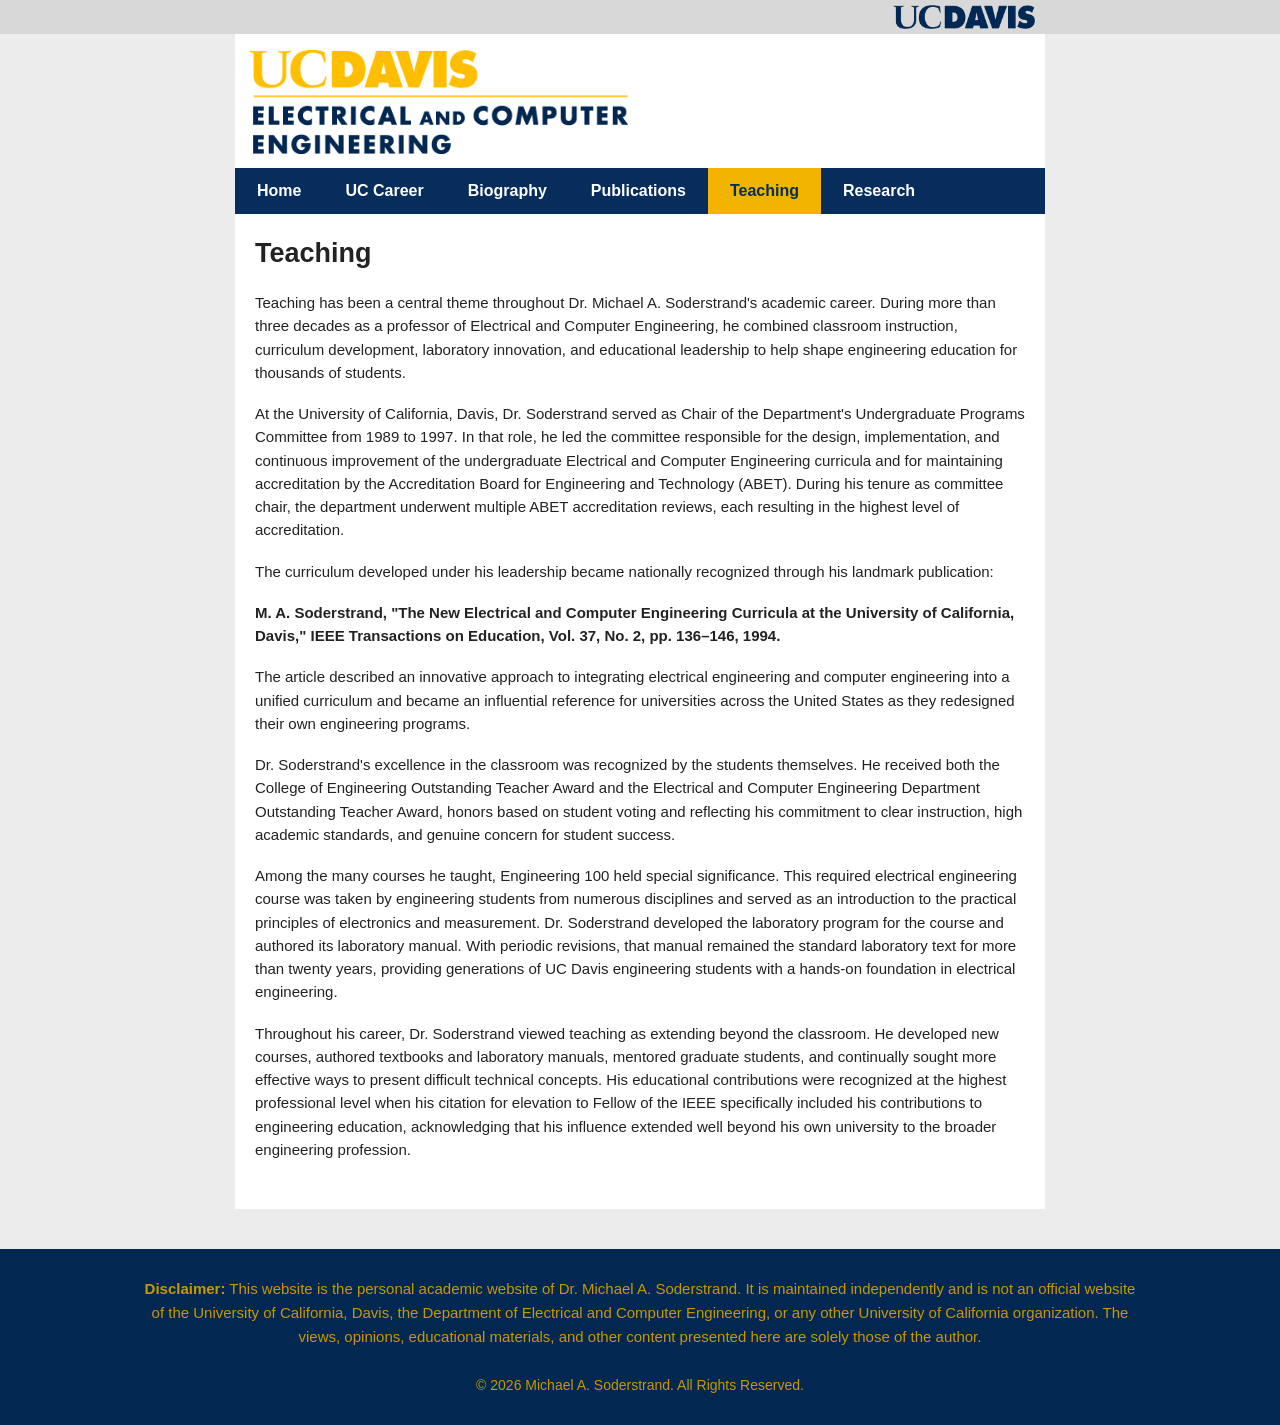
<file: teaching.html>
<!DOCTYPE html>

<html lang="en">
<head>
<meta charset="utf-8"/>
<meta content="width=device-width, initial-scale=1.0" name="viewport"/>
<title>UCDavis.tv</title>
<link href="css/main.css" rel="stylesheet"/>
</head>
<body>
<div class="topbar">
<div class="page">
<img alt="UC Davis" class="ucd-top-logo" src="images/logo1.png"/>
</div>
</div>
<div class="page">
<header class="masthead">
<img alt="UC Davis ECE" class="logo" src="images/logo.png"/>
</header>
<nav class="nav">
<a href="index.html">Home</a>
<a href="uc-career.html">UC Career</a>
<a href="biography.html">Biography</a>
<a href="publications.html">Publications</a>
<a class="active" href="teaching.html">Teaching</a>
<a href="research.html">Research</a>
</nav>
<main class="content"><section class="left"><h1>Teaching</h1><p>Teaching has been a central theme throughout Dr. Michael A. Soderstrand's academic career. During more than three decades as a professor of Electrical and Computer Engineering, he combined classroom instruction, curriculum development, laboratory innovation, and educational leadership to help shape engineering education for thousands of students.</p><p>At the University of California, Davis, Dr. Soderstrand served as Chair of the Department's Undergraduate Programs Committee from 1989 to 1997. In that role, he led the committee responsible for the design, implementation, and continuous improvement of the undergraduate Electrical and Computer Engineering curricula and for maintaining accreditation by the Accreditation Board for Engineering and Technology (ABET). During his tenure as committee chair, the department underwent multiple ABET accreditation reviews, each resulting in the highest level of accreditation.</p><p>The curriculum developed under his leadership became nationally recognized through his landmark publication:</p><p><strong>M. A. Soderstrand, "The New Electrical and Computer Engineering Curricula at the University of California, Davis," IEEE Transactions on Education, Vol. 37, No. 2, pp. 136–146, 1994.</strong></p><p>The article described an innovative approach to integrating electrical engineering and computer engineering into a unified curriculum and became an influential reference for universities across the United States as they redesigned their own engineering programs.</p><p>Dr. Soderstrand's excellence in the classroom was recognized by the students themselves. He received both the College of Engineering Outstanding Teacher Award and the Electrical and Computer Engineering Department Outstanding Teacher Award, honors based on student voting and reflecting his commitment to clear instruction, high academic standards, and genuine concern for student success.</p><p>Among the many courses he taught, Engineering 100 held special significance. This required electrical engineering course was taken by engineering students from numerous disciplines and served as an introduction to the practical principles of electronics and measurement. Dr. Soderstrand developed the laboratory program for the course and authored its laboratory manual. With periodic revisions, that manual remained the standard laboratory text for more than twenty years, providing generations of UC Davis engineering students with a hands-on foundation in electrical engineering.</p><p>Throughout his career, Dr. Soderstrand viewed teaching as extending beyond the classroom. He developed new courses, authored textbooks and laboratory manuals, mentored graduate students, and continually sought more effective ways to present difficult technical concepts. His educational contributions were recognized at the highest professional level when his citation for elevation to Fellow of the IEEE specifically included his contributions to engineering education, acknowledging that his influence extended well beyond his own university to the broader engineering profession.</p></section></main>
</div>
<footer style="background:#022851;color:#C99700;margin-top:40px;padding:28px 40px;text-align:center;">
<div style="max-width:1000px;margin:0 auto;font-size:15px;line-height:1.6;">
<strong>Disclaimer:</strong> This website is the personal academic website of Dr. Michael A. Soderstrand.
    It is maintained independently and is not an official website of the University of California, Davis,
    the Department of Electrical and Computer Engineering, or any other University of California organization.
    The views, opinions, educational materials, and other content presented here are solely those of the author.
    <br/><br/>
<span style="font-size:14px;">© 2026 Michael A. Soderstrand. All Rights Reserved.</span>
</div>
</footer>
</body>
</html>
</file>
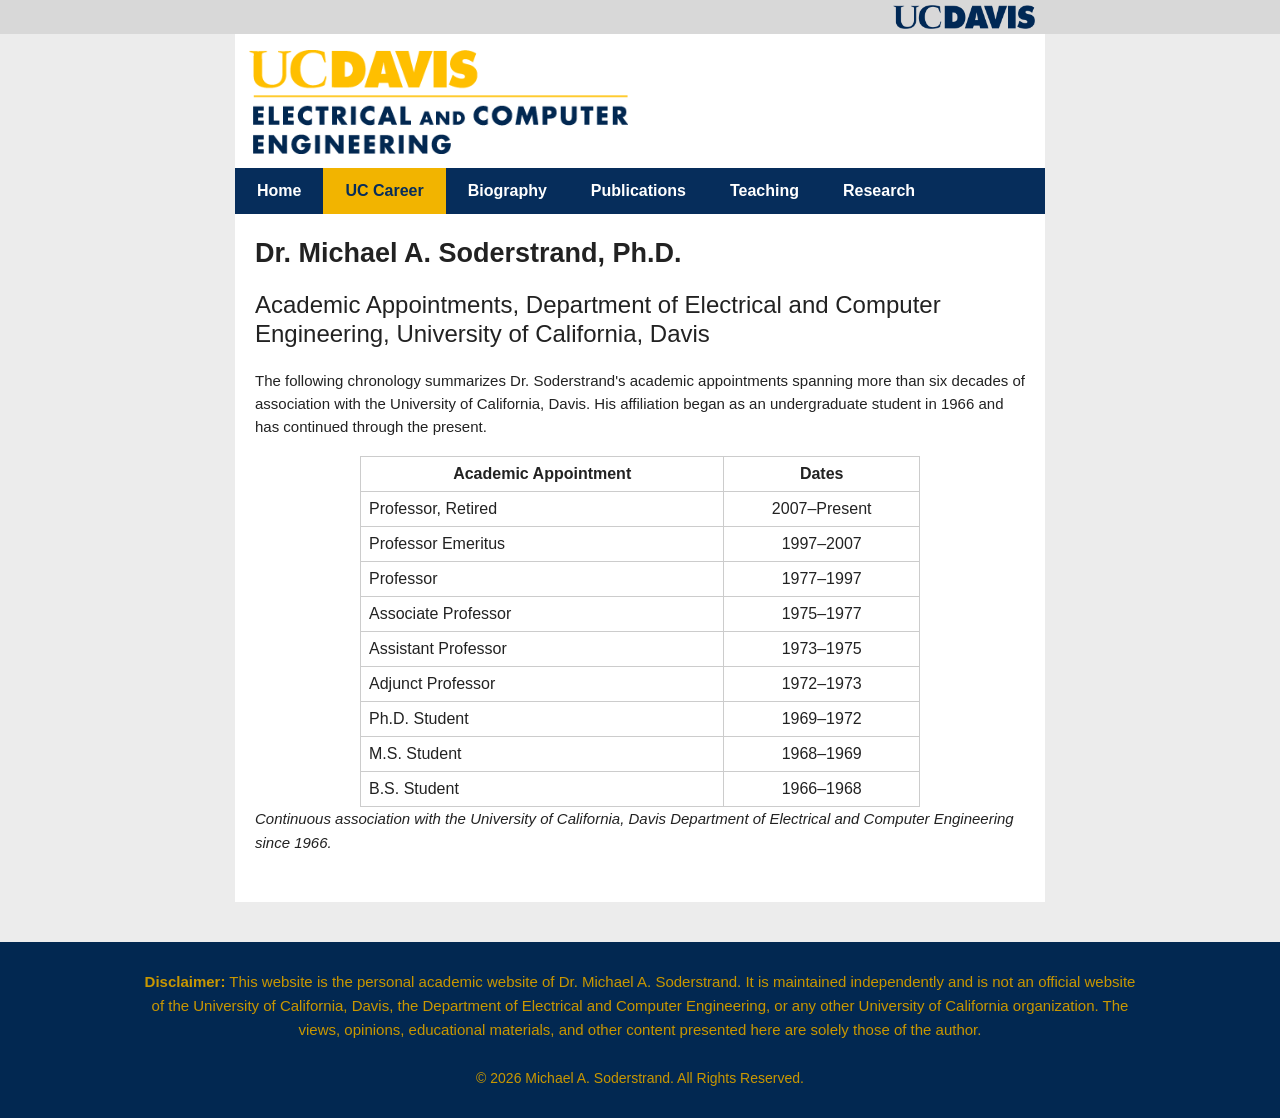
<file: uc-career.html>
<!DOCTYPE html>
<html lang="en"><head><meta charset="utf-8"/><meta content="width=device-width, initial-scale=1.0" name="viewport"/><title>UC Career</title><link href="css/main.css" rel="stylesheet"/></head><body>
<div class="topbar"><div class="page"><img alt="UC Davis" class="ucd-top-logo" src="images/logo1.png"/></div></div>
<div class="page"><header class="masthead"><img alt="UC Davis ECE" class="logo" src="images/logo.png"/></header>
<nav class="nav">
<a href="index.html">Home</a>
<a class="active" href="uc-career.html">UC Career</a>
<a href="biography.html">Biography</a>
<a href="publications.html">Publications</a>
<a href="teaching.html">Teaching</a>
<a href="research.html">Research</a>
</nav>
<main class="content"><section class="left"><h1>Dr. Michael A. Soderstrand, Ph.D.</h1>
<h2 style="margin-top:0;line-height:1.2;font-weight:normal;">Academic Appointments, Department of Electrical and Computer Engineering, University of California, Davis</h2>
<p>The following chronology summarizes Dr. Soderstrand's academic appointments spanning more than six decades of association with the University of California, Davis. His affiliation began as an undergraduate student in 1966 and has continued through the present.</p>
<table style="border-collapse:collapse;width:100%;max-width:560px;margin:0 auto;">
<tr><th style="border:1px solid #ccc;padding:8px;width:65%;">Academic Appointment</th><th style="border:1px solid #ccc;padding:8px;text-align:center;width:35%;">Dates</th></tr>
<tr><td style="border:1px solid #ccc;padding:8px;">Professor, Retired</td><td style="border:1px solid #ccc;padding:8px;text-align:center;">2007–Present</td></tr>
<tr><td style="border:1px solid #ccc;padding:8px;">Professor Emeritus</td><td style="border:1px solid #ccc;padding:8px;text-align:center;">1997–2007</td></tr>
<tr><td style="border:1px solid #ccc;padding:8px;">Professor</td><td style="border:1px solid #ccc;padding:8px;text-align:center;">1977–1997</td></tr>
<tr><td style="border:1px solid #ccc;padding:8px;">Associate Professor</td><td style="border:1px solid #ccc;padding:8px;text-align:center;">1975–1977</td></tr>
<tr><td style="border:1px solid #ccc;padding:8px;">Assistant Professor</td><td style="border:1px solid #ccc;padding:8px;text-align:center;">1973–1975</td></tr>
<tr><td style="border:1px solid #ccc;padding:8px;">Adjunct Professor</td><td style="border:1px solid #ccc;padding:8px;text-align:center;">1972–1973</td></tr>
<tr><td style="border:1px solid #ccc;padding:8px;">Ph.D. Student</td><td style="border:1px solid #ccc;padding:8px;text-align:center;">1969–1972</td></tr>
<tr><td style="border:1px solid #ccc;padding:8px;">M.S. Student</td><td style="border:1px solid #ccc;padding:8px;text-align:center;">1968–1969</td></tr>
<tr><td style="border:1px solid #ccc;padding:8px;">B.S. Student</td><td style="border:1px solid #ccc;padding:8px;text-align:center;">1966–1968</td></tr>
</table>
<p><em>Continuous association with the University of California, Davis Department of Electrical and Computer Engineering since 1966.</em></p></section></main></div>
<footer class="footer"><div class="footer-content"><strong>Disclaimer:</strong> This website is the personal academic website of Dr. Michael A. Soderstrand. It is maintained independently and is not an official website of the University of California, Davis, the Department of Electrical and Computer Engineering, or any other University of California organization. The views, opinions, educational materials, and other content presented here are solely those of the author.<br/><br/><span class="copyright">© 2026 Michael A. Soderstrand. All Rights Reserved.</span></div></footer></body></html>
</file>
<file: css/main.css>
body{margin:0;background:#ececec;font-family:Arial,Helvetica,sans-serif;color:#222}
.page{width:810px;margin:0 auto;background:#fff}
.topbar{background:#d8d8d8;height:34px}
.ucd-top-logo{height:24px;float:right;margin:5px 10px 0 0}
.masthead{padding:16px 14px 10px}
.logo{height:104px}
.nav{display:flex;background:#062d5b}
.nav a{padding:14px 22px;color:#fff;text-decoration:none;font-weight:700;font-size:16px}
.nav a:hover,.nav a.active{background:#f2b400;color:#062d5b}
.content{display:flex;gap:26px;padding:24px 20px 30px}
.left{flex:1}
.left h1{font-size:27px;margin:0 0 22px}
.left p{font-size:15px;line-height:1.55;margin:0 0 18px}
.intro{margin-top:26px}
.right{width:180px}
.portrait{width:170px;border:1px solid #bbb;display:block;margin:0 auto}
.contact{margin-top:10px;font-size:12px}
.contact h2{font-size:14px;color:#062d5b;margin:0 0 8px}
.contact p{margin:6px 0}
.contact a{color:#0057b8;text-decoration:none}


.footer{
background:#022851;
color:#C99700;
margin-top:40px;
padding:28px 40px;
text-align:center;
}
.footer .footer-content{
max-width:1000px;
margin:0 auto;
font-size:15px;
line-height:1.6;
}
.footer .copyright{font-size:14px;}
.contact{margin-top:10px;font-size:14px}
.contact p{margin:8px 0;font-size:1.15em}
.spacer{height:.5em}
</file>
